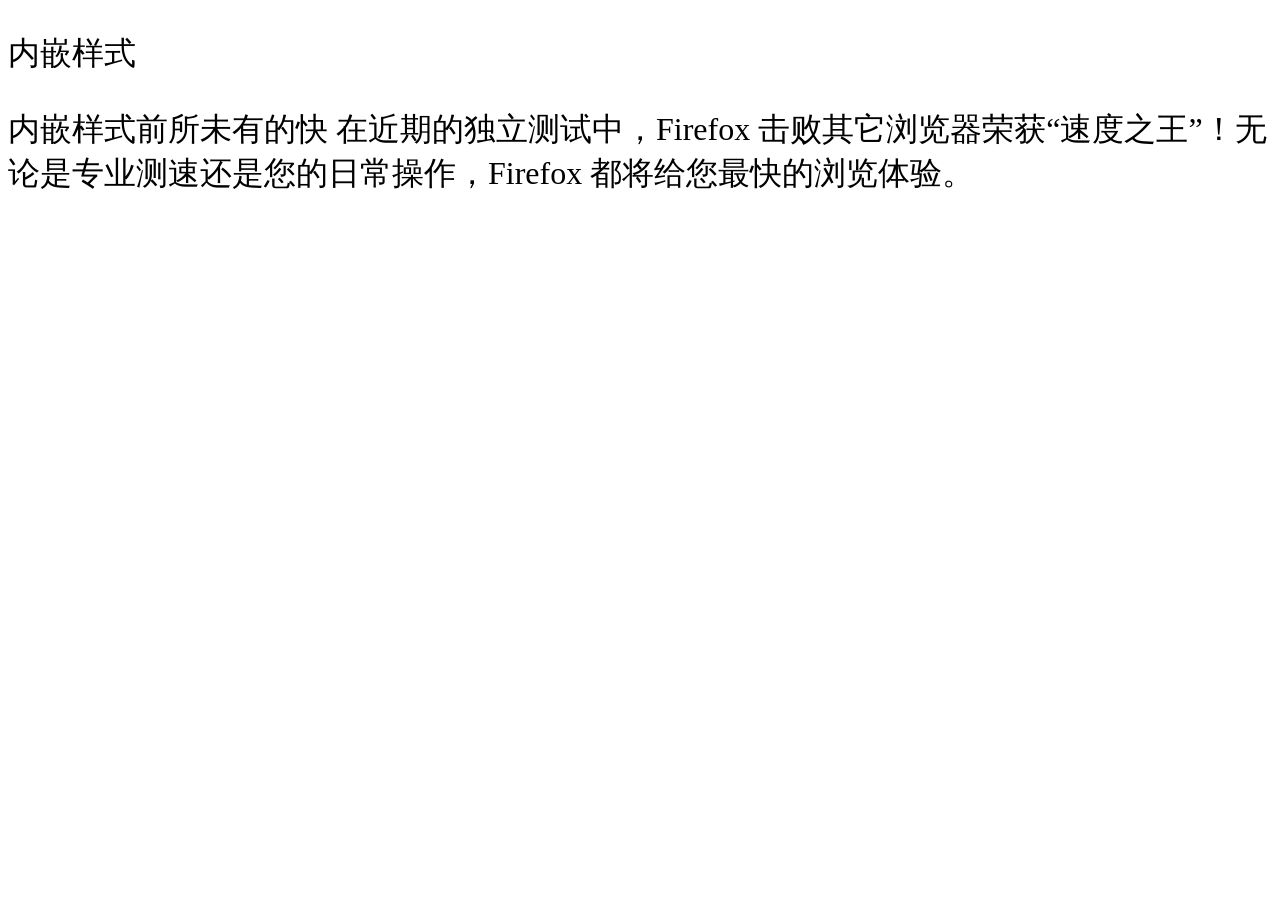
<file: index.html>
<!DOCTYPE html>
<html>

<head>
    <meta charset="utf-8">
    <meta http-equiv="X-UA-Compatible" content="IE=edge">
    <title>样式表</title>
    <link rel="stylesheet" href="">
</head>

<body>
    <p style="font-size: 32px">内嵌样式</p>
    <p style="font-size: 32px">内嵌样式前所未有的快 在近期的独立测试中，Firefox 击败其它浏览器荣获“速度之王”！无论是专业测速还是您的日常操作，Firefox 都将给您最快的浏览体验。</p>
</body>

</html>
</file>
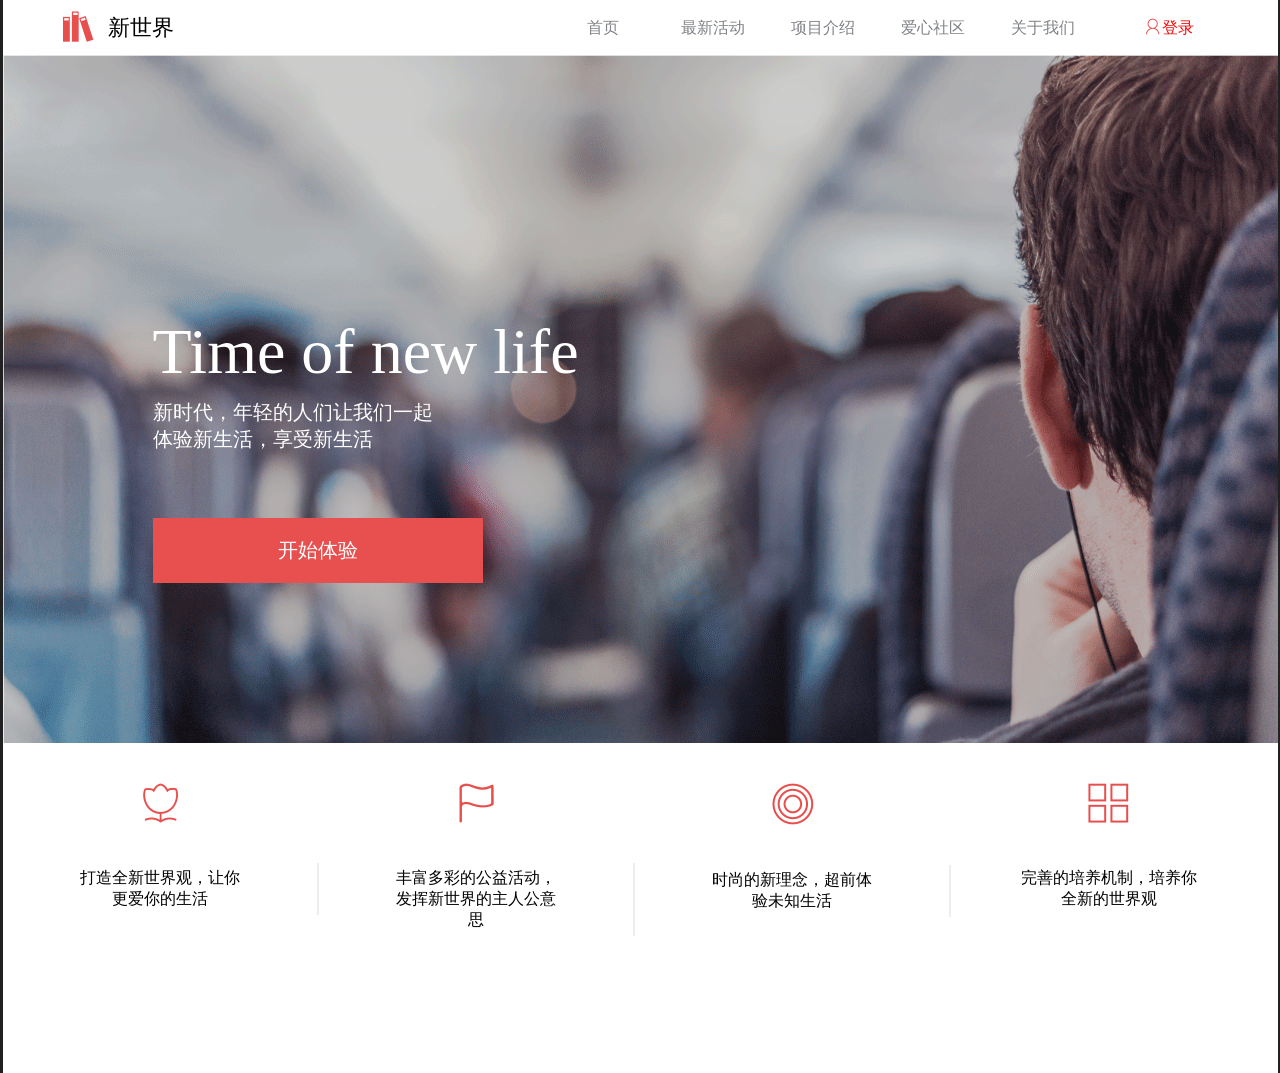
<file: 9/index.html>
<!DOCTYPE html>
<html lang="zh">

<head>
    <title>新世界</title>
    <meta charset='utf-8'>
    <link rel="stylesheet" type="text/css" href="reset.css">
    <link rel="stylesheet" type="text/css" href="main.css">
</head>

<body>
    <div class="main">
        <div class="nav">
            <h1>新世界</h1>
            <ul>
                <li><a href="#">首页</a></li>
                <li><a href="#">最新活动</a></li>
                <li><a href="#">项目介绍</a></li>
                <li><a href="#">爱心社区</a></li>
                <li><a href="#">关于我们</a></li>
                <li class="login"><a href="#">登录</a></li>
            </ul>
        </div>
        <div class="info">
            <div>
                <h2>Time of new life</h2>
                <p>新时代，年轻的人们让我们一起
                    <br>体验新生活，享受新生活</p>
                <p class="go">开始体验</p>
            </div>
        </div>
        <div class="slogan clearfix">
            <div class="sblock">
                <img src="img/slogan1.png" alt="">
                <p>打造全新世界观，让你更爱你的生活</p>
            </div>
            <div class="sblock">
                <img src="img/slogan2.png" alt="">
                <p>丰富多彩的公益活动，发挥新世界的主人公意思</p>
            </div>
            <div class="sblock">
                <img src="img/slogan3.png" alt="">
                <p>时尚的新理念，超前体验未知生活</p>
            </div>
            <div class="sblock">
                <img src="img/slogan4.png" alt="">
                <p>完善的培养机制，培养你全新的世界观</p>
            </div>
        </div>
    </div>
</body>

</html>
</file>
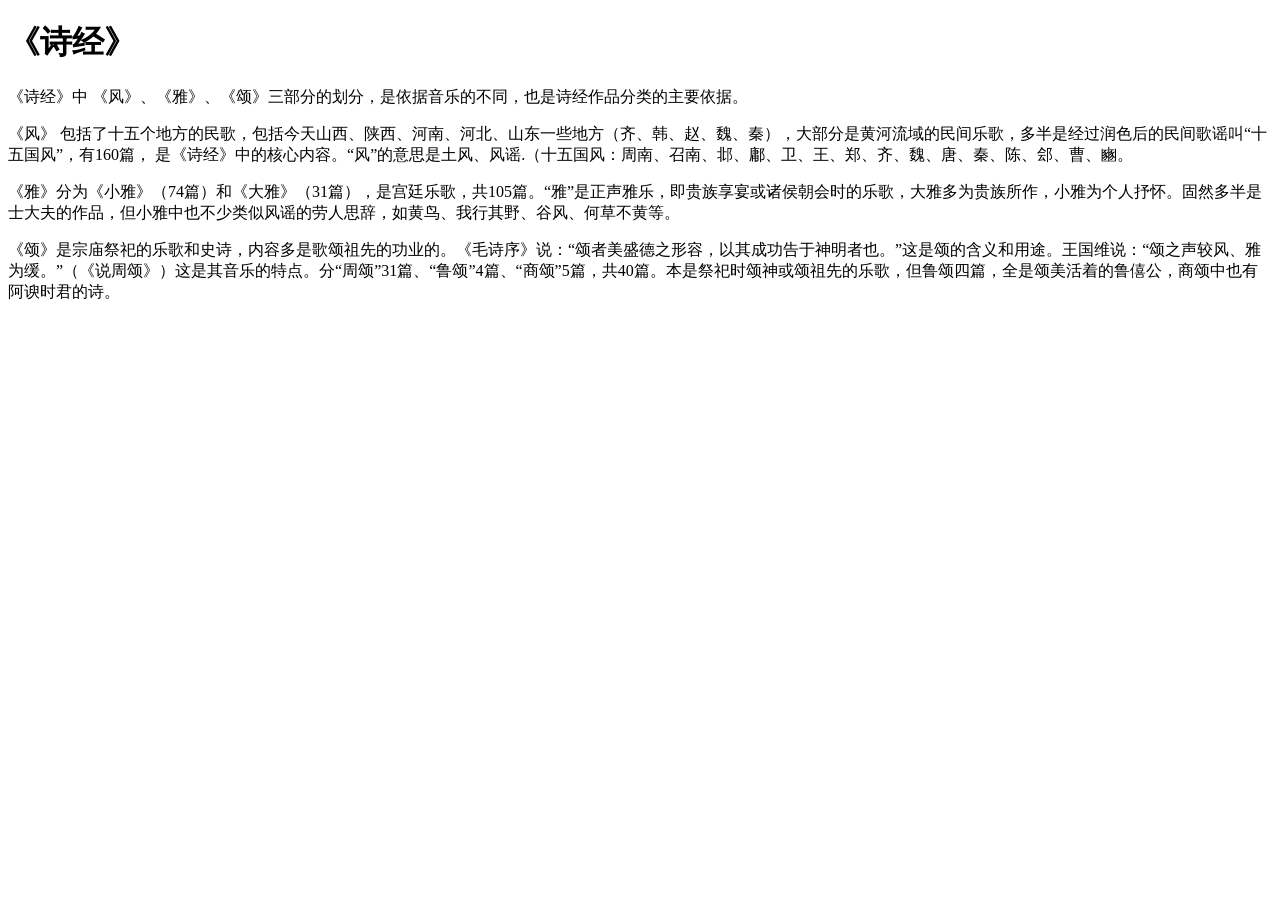
<file: index1.html>
<!DOCTYPE html>
<html lang="en">

<head>
    <meta charset="utf-8">
    <title>诗经</title>
    <link rel="stylesheet" href="main.css">
</head>

<body>
    <h1>《诗经》</h1>
    <p>《诗经》中 《风》、《雅》、《颂》三部分的划分，是依据音乐的不同，也是诗经作品分类的主要依据。</p>
    <p class="noindent">《风》 包括了十五个地方的民歌，包括今天山西、陕西、河南、河北、山东一些地方（齐、韩、赵、魏、秦），大部分是黄河流域的民间乐歌，多半是经过润色后的民间歌谣叫“十五国风”，有160篇， 是《诗经》中的核心内容。“风”的意思是土风、风谣.（十五国风：周南、召南、邶、鄘、卫、王、郑、齐、魏、唐、秦、陈、郐、曹、豳。</p>
    <p>《雅》分为《小雅》（74篇）和《大雅》（31篇），是宫廷乐歌，共105篇。“雅”是正声雅乐，即贵族享宴或诸侯朝会时的乐歌，大雅多为贵族所作，小雅为个人抒怀。固然多半是士大夫的作品，但小雅中也不少类似风谣的劳人思辞，如黄鸟、我行其野、谷风、何草不黄等。</p>
    <p>《颂》是宗庙祭祀的乐歌和史诗，内容多是歌颂祖先的功业的。《毛诗序》说：“颂者美盛德之形容，以其成功告于神明者也。”这是颂的含义和用途。王国维说：“颂之声较风、雅为缓。”（《说周颂》）这是其音乐的特点。分“周颂”31篇、“鲁颂”4篇、“商颂”5篇，共40篇。本是祭祀时颂神或颂祖先的乐歌，但鲁颂四篇，全是颂美活着的鲁僖公，商颂中也有阿谀时君的诗。</p>
</body>

</html>
</file>
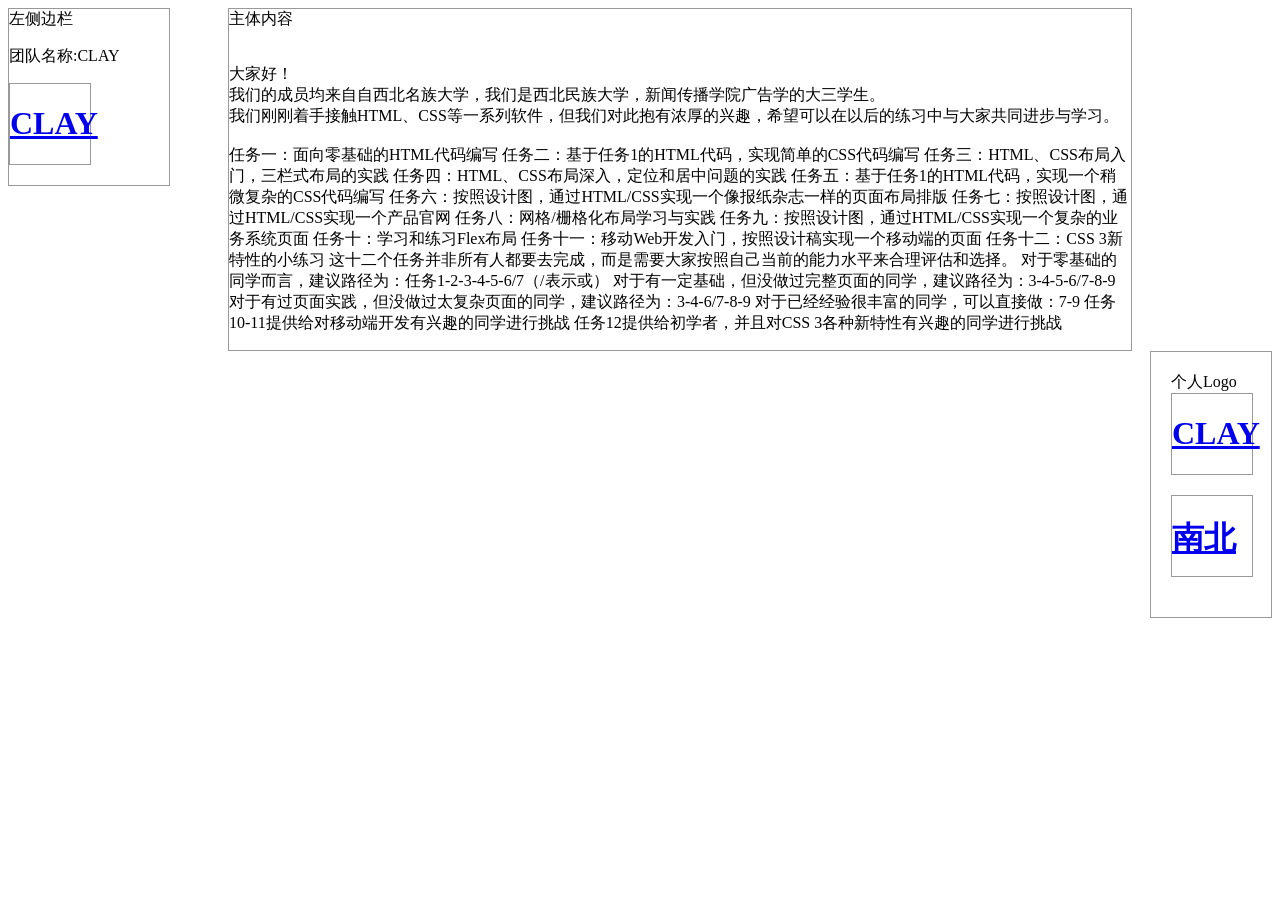
<file: stage1-task3.html>
<!DOCTYPE html>
<html >
<head>
    <meta charset="UTF-8">
    <title>task3</title>    
</head>
<body>
<div id="PageBody"><!--页面主体-->
 <div id="Leftbar">左侧边栏
<p>团队名称:CLAY
<div class="logo" title="CLAY"><a href="/http://ife.baidu.com/group/profile"><h1>CLAY</h1></a></div>
</p>
 </div>
 <div id="MainBody">主体内容
 <p><br>大家好！</br>我们的成员均来自自西北名族大学，我们是西北民族大学，新闻传播学院广告学的大三学生。<br>我们刚刚着手接触HTML、CSS等一系列软件，但我们对此抱有浓厚的兴趣，希望可以在以后的练习中与大家共同进步与学习。</br><br>任务一：面向零基础的HTML代码编写
        任务二：基于任务1的HTML代码，实现简单的CSS代码编写
        任务三：HTML、CSS布局入门，三栏式布局的实践
        任务四：HTML、CSS布局深入，定位和居中问题的实践
        任务五：基于任务1的HTML代码，实现一个稍微复杂的CSS代码编写
        任务六：按照设计图，通过HTML/CSS实现一个像报纸杂志一样的页面布局排版
        任务七：按照设计图，通过HTML/CSS实现一个产品官网
        任务八：网格/栅格化布局学习与实践
        任务九：按照设计图，通过HTML/CSS实现一个复杂的业务系统页面
        任务十：学习和练习Flex布局
        任务十一：移动Web开发入门，按照设计稿实现一个移动端的页面
        任务十二：CSS 3新特性的小练习

        这十二个任务并非所有人都要去完成，而是需要大家按照自己当前的能力水平来合理评估和选择。
        对于零基础的同学而言，建议路径为：任务1-2-3-4-5-6/7（/表示或）
        对于有一定基础，但没做过完整页面的同学，建议路径为：3-4-5-6/7-8-9
        对于有过页面实践，但没做过太复杂页面的同学，建议路径为：3-4-6/7-8-9
        对于已经经验很丰富的同学，可以直接做：7-9

        任务10-11提供给对移动端开发有兴趣的同学进行挑战
        任务12提供给初学者，并且对CSS 3各种新特性有兴趣的同学进行挑战
</br>
 </p>
 </div>
 <div id="Rightbar">个人Logo
 <div class="logo" title="CLAY"><a href="/http://ife.baidu.com/group/profile"><h1>CLAY</h1></a></div>
 <div class="logo" title="南北"><a href="/http://ife.baidu.com/group/profile"><h1>南北</h1></a></div>
 <style type="text/css">
 <!--
 /*页面主体*/
 #Leftbar {float:left;
             border: 1px solid #999;
             background-color: white;
             width: 160px;}
 #Rightbar {float:right;
             padding:20px;
             border: 1px solid #999;
             background-color: white;
             width: 80px;}
 #MainBody {border: 1px solid #999;
             margin-left: 220px;
             margin-right:140px;
             background-color: white;}
.logo{
             width:80px;
             height:80px;
             padding:0px;
             float:left;
             border: 1px solid #999;
-            background-color: #0f0;
             margin-bottom: 20px;
         }
         .margin0{
             margin:0px;
         }
         .logo img{
             padding-bottom:20px;
         }
         .teamName{
             padding:0px;
             float:right;
             font-size: 16px;
             font-family:"黑体";
             font-weight: bold;
         }
 
 </style> 

</body>
</html>
</file>
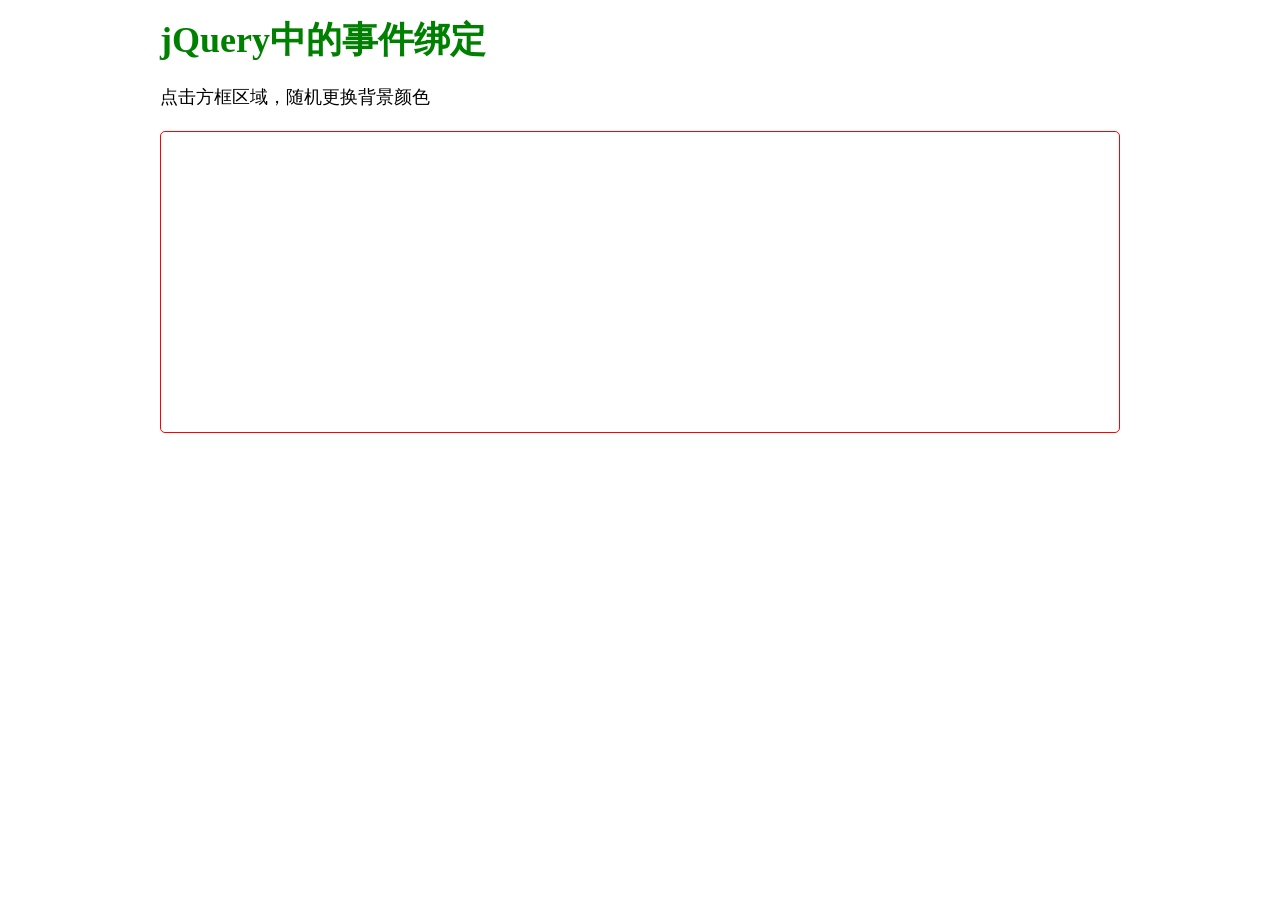
<file: 14/on.html>
<!DOCTYPE html>
<html lang="zh">

<head>
    <meta charset="utf-8">
    <meta http-equiv="X-UA-Compatible" content="IE=edge">
    <title>jQuery中的事件绑定</title>
    <script src="js/jquery-1.11.3.min.js"></script>
    <style type="text/css" media="screen">
    body {
        width: 960px;
        margin: 0 auto;
        font: 18px/1.8em '微软雅黑';
    }
    
    h1 {
        color: green;
    }
    
    div {
        height: 300px;
        border: 1px red solid;
        border-radius: 5px;
    }
    </style>
    <script>
    $(




        function() {

            $("#demo").on('click', function() {
                $(this).css('backgroundColor', randomColor());
            });

            function randomColor() {
                return '#' + Math.random().toString(16).slice(2, 8);
            };
        }




    );
    </script>
</head>

<body>
    <h1>jQuery中的事件绑定</h1>
    <p>点击方框区域，随机更换背景颜色</p>
    <div id="demo"></div>
</body>

</html>
</file>
<file: 9/main.css>
body {
    background: #212121;
}


/*导航条样式*/

.main {
    width: 1275px;
    background-color: #fff;
    margin: 0 auto;
}

.nav {
    height: 55px;
    line-height: 55px;
    padding: 0 50px;
}

div.nav h1 {
    float: left;
    font-size: 22px;
    font-family: 黑体;
    background-image: url(img/logo.png);
    background-repeat: no-repeat;
    background-position: 0 3px;
    padding-left: 55px;
}

div.nav ul {
    float: right;
    font-family: 微软雅黑;
}

div.nav ul li {
    float: left;
    font-size: 16px;
    margin-left: 10px;
}

div.nav ul li a {
    display: block;
    text-align: center;
    width: 100px;
    color: #808388;
    text-decoration: none;
}

div.nav ul a:hover {
    color: red;
    border-bottom: 4px red solid;
}

li.login {
    background-image: url(img/user.png);
    background-repeat: no-repeat;
    background-position: 30px 5px;
    padding-left: 25px;
}

div.nav ul .login a {
    color: red;
}


/*导航条样式结束*/

div.info {
    height: 688px;
    width: 1275px;
    overflow: hidden;
    background-image: url(img/info.png);
    background-repeat: no-repeat;
    color: #fff;
}

.info div {
    margin-left: 150px;
    margin-top: 260px;
}

div.info h2 {
    font-size: 64px;
    margin-bottom: 10px;
}

div.info p {
    font-size: 20px;
}

p.go {
    height: 65px;
    width: 330px;
    line-height: 65px;
    background-color: #E8504F;
    text-align: center;
    margin-top: 65px;
}


/*公司理念介绍区域样式*/

.slogan {
    height: 250px;
    padding: 40px 0;
}

.slogan .sblock {
    width: 316px;
    text-align: center;
    float: left;
}

.sblock p {
    margin-top: 36px;
    padding: 5px 70px;
    border-right: 2px #ededed solid;
}

div.sblock:last-child p {
    border-right: none;
}
</file>
<file: main.css>
talbe {
    font-size: 28px
}
</file>
